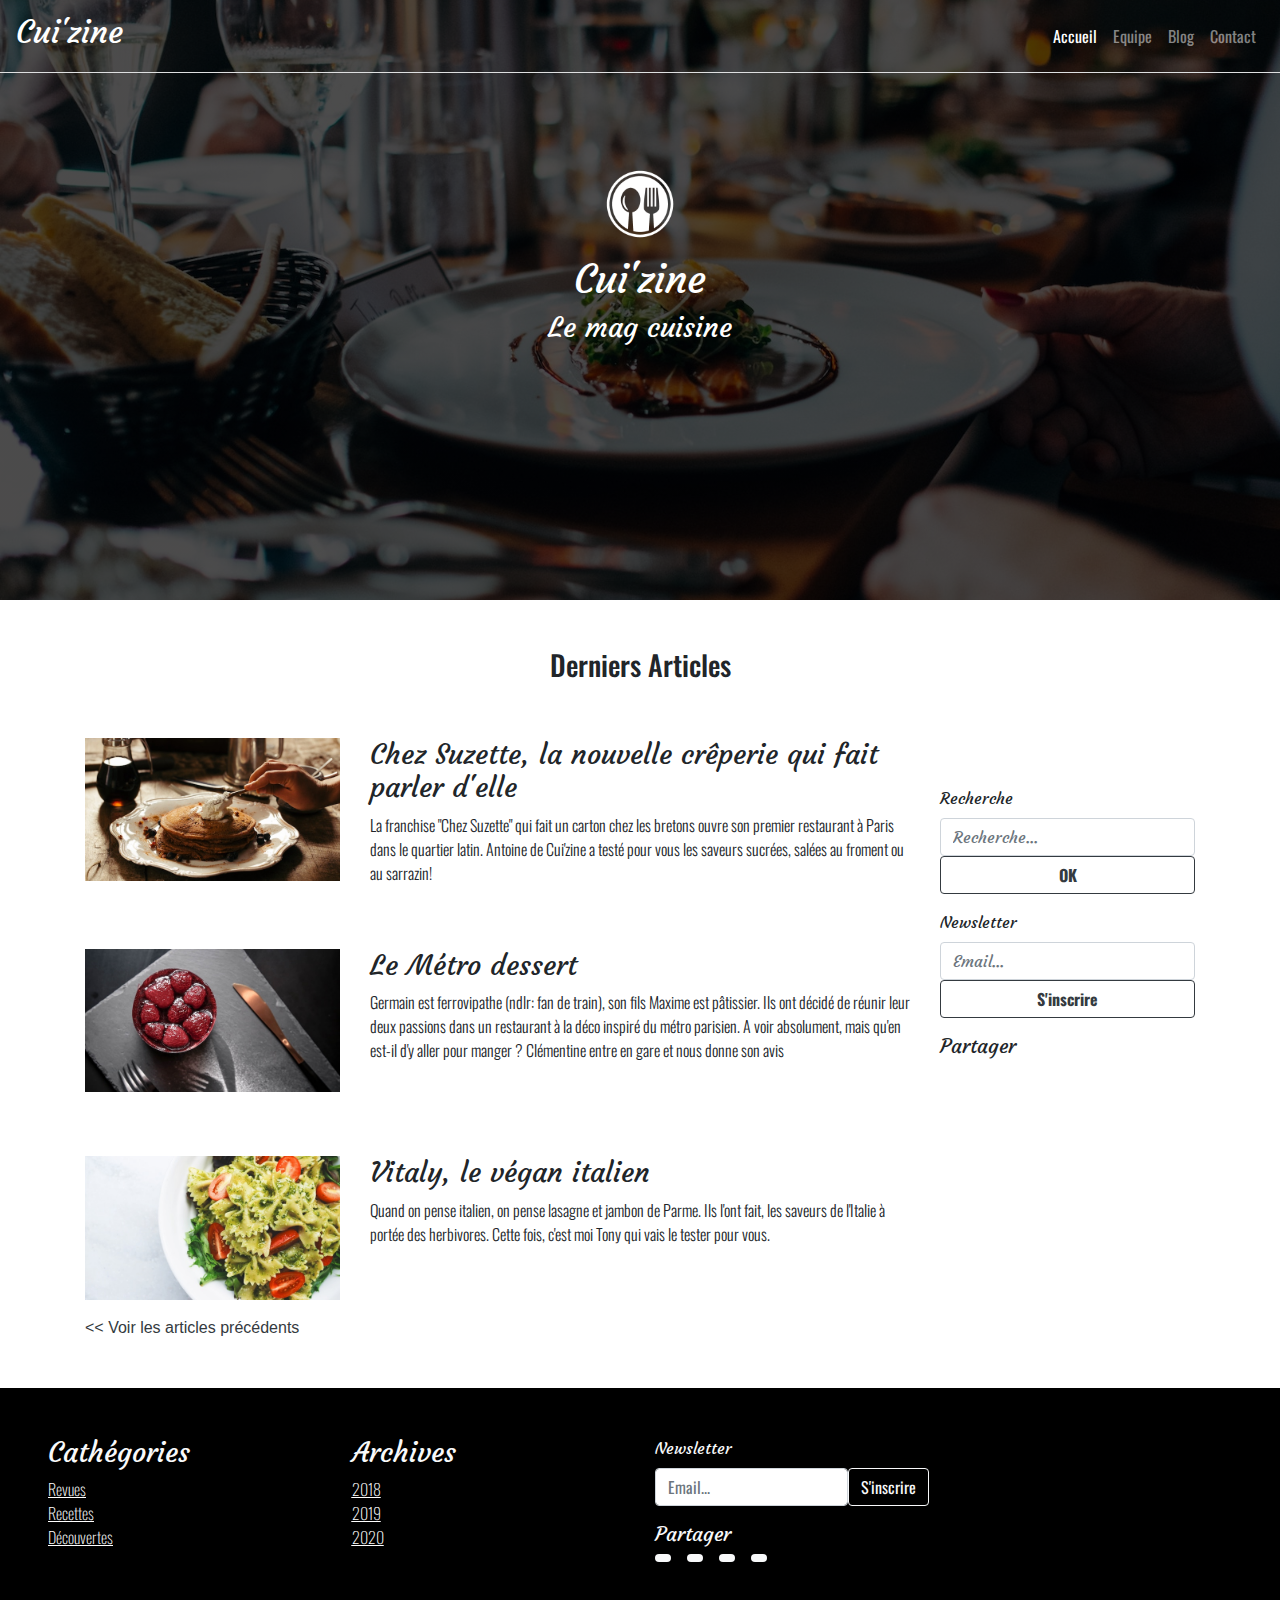
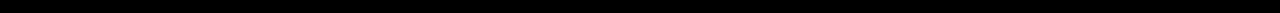
<file: exo/index.html>
<!DOCTYPE html>
<html lang="fr">

<head>
    <meta charset="UTF-8">
    <meta name="viewport" content="width=device-width, initial-scale=1.0">
    <title>Cuizine</title>
    <link rel="stylesheet" href="./css/bootstrap.css">
    <link rel="stylesheet" href="./css/homepage.css">
    <link rel="stylesheet" href="./css/main.css">
    <link rel="preconnect" href="https://fonts.gstatic.com">
    <link
        href="https://fonts.googleapis.com/css2?family=Courgette&family=Oswald:wght@200;300;400;500;600;700&display=swap"
        rel="stylesheet">
    <link rel="stylesheet" href="https://use.fontawesome.com/releases/v5.15.1/css/all.css"
        integrity="sha384-vp86vTRFVJgpjF9jiIGPEEqYqlDwgyBgEF109VFjmqGmIY/Y4HV4d3Gp2irVfcrp" crossorigin="anonymous">
</head>

<body>
    <header>
        <nav class="navbar navbar-expand-lg navbar-dark bg-transparent">
            <a class="navbar-brand" href="#">
                <h2>Cui'zine</h2>
            </a>
            <button class="navbar-toggler" type="button" data-toggle="collapse" data-target="#navbarNav"
                aria-controls="navbarNav" aria-expanded="false" aria-label="Toggle navigation">
                <span class="navbar-toggler-icon"></span>
            </button>
            <div class="collapse navbar-collapse justify-content-end" id="navbarNav">
                <ul class="navbar-nav ffo">
                    <li class="nav-item active">
                        <a class="nav-link" href="./index.html">Accueil</a>
                    </li>
                    <li class="nav-item">
                        <a class="nav-link" href="./team.html">Equipe</a>
                    </li>
                    <li class="nav-item">
                        <a class="nav-link" href="#">Blog</a>
                    </li>
                    <li class="nav-item">
                        <a class="nav-link" href="./contact.html">Contact</a>
                    </li>
                </ul>
            </div>
        </nav>

        <hr class="bg-light m-0">

        <div class="container">
            <div class="row">
                <div class="col-12 p-5">
                    <div class="d-flex flex-column align-items-center mb-5 p-5">
                        <img class="header-logo mb-3" src="./img/logo_square_white.png" alt="">
                        <h1>Cui'zine</h1>
                        <h3>Le mag cuisine</h3>
                    </div>
                </div>
            </div>
        </div>
    </header>

    <div class="container-fluid container-lg">
        <div class="row my-5 text-center ffo">
            <div class="col-12">
                <h3>Derniers Articles</h3>
            </div>
        </div>
        <div class="row">

            <div class="col-xl-9 col-md-12">

                <div class="row mb-5">

                    <div class="col-md-4 col-12">
                        <a href="./article.html"><img class="img-fluid mb-3"
                                src="./img/articles/suzette/suzette-small.jpg" alt=""></a>
                    </div>

                    <div class="col-md-8 col-12 ffc">
                        <h3>Chez Suzette, la nouvelle crêperie qui fait parler d'elle</h3>
                        <p class="ffo font-weight-light">La franchise "Chez Suzette" qui fait un carton chez les bretons
                            ouvre son premier
                            restaurant
                            à
                            Paris
                            dans le quartier latin. Antoine de Cui'zine a testé pour vous les saveurs sucrées, salées au
                            froment
                            ou au sarrazin!</p>
                    </div>

                </div>

                <div class="row mb-5">

                    <div class="col-md-4 col-12">
                        <img class="img-fluid mb-3" src="./img/articles/metro/metro-small.jpg" alt="">
                    </div>

                    <div class="col-md-8 col-12 ffc">
                        <h3>Le Métro dessert</h3>
                        <p class="ffo font-weight-light">Germain est ferrovipathe (ndlr: fan de train), son fils Maxime
                            est pâtissier. Ils
                            ont décidé
                            de réunir leur deux passions dans un restaurant à la déco inspiré du métro parisien. A voir
                            absolument, mais qu'en est-il d'y aller pour manger ? Clémentine entre en gare et nous donne
                            son avis</p>
                    </div>

                </div>

                <div class="row">

                    <div class="col-md-4 col-12">
                        <img class="img-fluid mb-3" src="./img/articles/vitaly/vitaly-small.jpg" alt="">
                    </div>

                    <div class="col-md-8 col-12 ffc">
                        <h3>Vitaly, le végan italien</h3>
                        <p class="ffo font-weight-light">Quand on pense italien, on pense lasagne et jambon de Parme.
                            Ils l'ont fait, les
                            saveurs de
                            l'Italie à portée des herbivores. Cette fois, c'est moi Tony qui vais le tester pour vous.
                        </p>
                    </div>

                </div>

            </div>

            <div class="d-none d-xl-block col-xl-3">

                <div class="mt-5">

                    <form class="ffc">
                        <div class="form-group">
                            <label for="text">Recherche</label>
                            <input type="text" class="form-control" placeholder="Recherche...">
                            <button type="button"
                                class="btn btn-outline-dark btn-block ffo font-weight-bold">OK</button>
                        </div>

                        <div class=" form-group">
                            <label for="exampleInputEmail1">Newsletter</label>
                            <input type="email" class="form-control" id="exampleInputEmail1" placeholder="Email...">
                            <button type="button"
                                class="btn btn-outline-dark btn-block ffo font-weight-bold ">S'inscrire</button>
                        </div>

                        <div>
                            <h5>Partager</h5>
                            <a class="text-reset mx-3" href="#"><i class="fab fa-facebook-square "></i></a>
                            <a class="text-reset mr-3" href="#"><i class="fab fa-instagram"></i></a>
                            <a class="text-reset mr-3" href="#"><i class="fab fa-youtube"></i></a>
                            <a class="text-reset" href="#"><i class="fab fa-twitter"></i></a>
                        </div>
                    </form>

                </div>

            </div>

        </div>
        <div class="row mb-5">
            <div class="col-12">
                <a href="./index-2.html" class="text-decoration-none text-dark">
                    << Voir les articles précédents</a>
            </div>
        </div>
    </div>

    <footer>
        <div class="container-fluid bg-noir text-light ffc p-5">
            <div class="row">
                <div class="col-12 col-md-3">
                    <h3>Cathégories</h3>
                    <ul class="ffo list">
                        <li><a class="list" href="./index.html">Revues</a></li>
                        <li><a class="list" href="./index-2.html">Recettes</a></li>
                        <li><a class="list" href="">Découvertes</a></li>
                    </ul>
                </div>
                <div class="col-12 col-md-3">
                    <h3>Archives</h3>
                    <ul class="ffo list">
                        <li><a class="list" href="">2018</a></li>
                        <li><a class="list" href="">2019</a></li>
                        <li><a class="list" href="">2020</a></li>
                    </ul>
                </div>
                <div class="col-8 col-sm-5 col-md-3">
                    <form class="ffc">

                        <label for="exampleInputEmail1">Newsletter</label>
                        <div class=" form-group d-flex">
                            <input type="email" class="ffo form-control" id="exampleInputEmail1" placeholder="Email...">
                            <button type="button" class="btn btn-outline-light ffo">S'inscrire</button>
                        </div>

                        <h5>Partager</h5>
                        <div class="d-flex">

                            <div class="mr-3 py-1 px-2 bg-light rounded">
                                <a class="text-noir" href="#"><i class="fab fa-facebook-square "></i></a>
                            </div>

                            <div class="mr-3 py-1 px-2 bg-light rounded">
                                <a class="text-noir" href="#"><i class="fab fa-instagram"></i></a>
                            </div>

                            <div class="mr-3 py-1 px-2 bg-light rounded">
                                <a class="text-noir" href="#"><i class="fab fa-youtube"></i></a>
                            </div>

                            <div class="py-1 px-2 bg-light rounded">
                                <a class="text-noir" href="#"><i class="fab fa-twitter"></i></a>
                            </div>
                        </div>
                    </form>
                </div>
            </div>
        </div>
    </footer>

    <script src="https://code.jquery.com/jquery-3.5.1.slim.min.js"
        integrity="sha384-DfXdz2htPH0lsSSs5nCTpuj/zy4C+OGpamoFVy38MVBnE+IbbVYUew+OrCXaRkfj"
        crossorigin="anonymous"></script>
    <script src="https://cdn.jsdelivr.net/npm/bootstrap@4.5.3/dist/js/bootstrap.bundle.min.js"
        integrity="sha384-ho+j7jyWK8fNQe+A12Hb8AhRq26LrZ/JpcUGGOn+Y7RsweNrtN/tE3MoK7ZeZDyx"
        crossorigin="anonymous"></script>
</body>

</html>
</file>
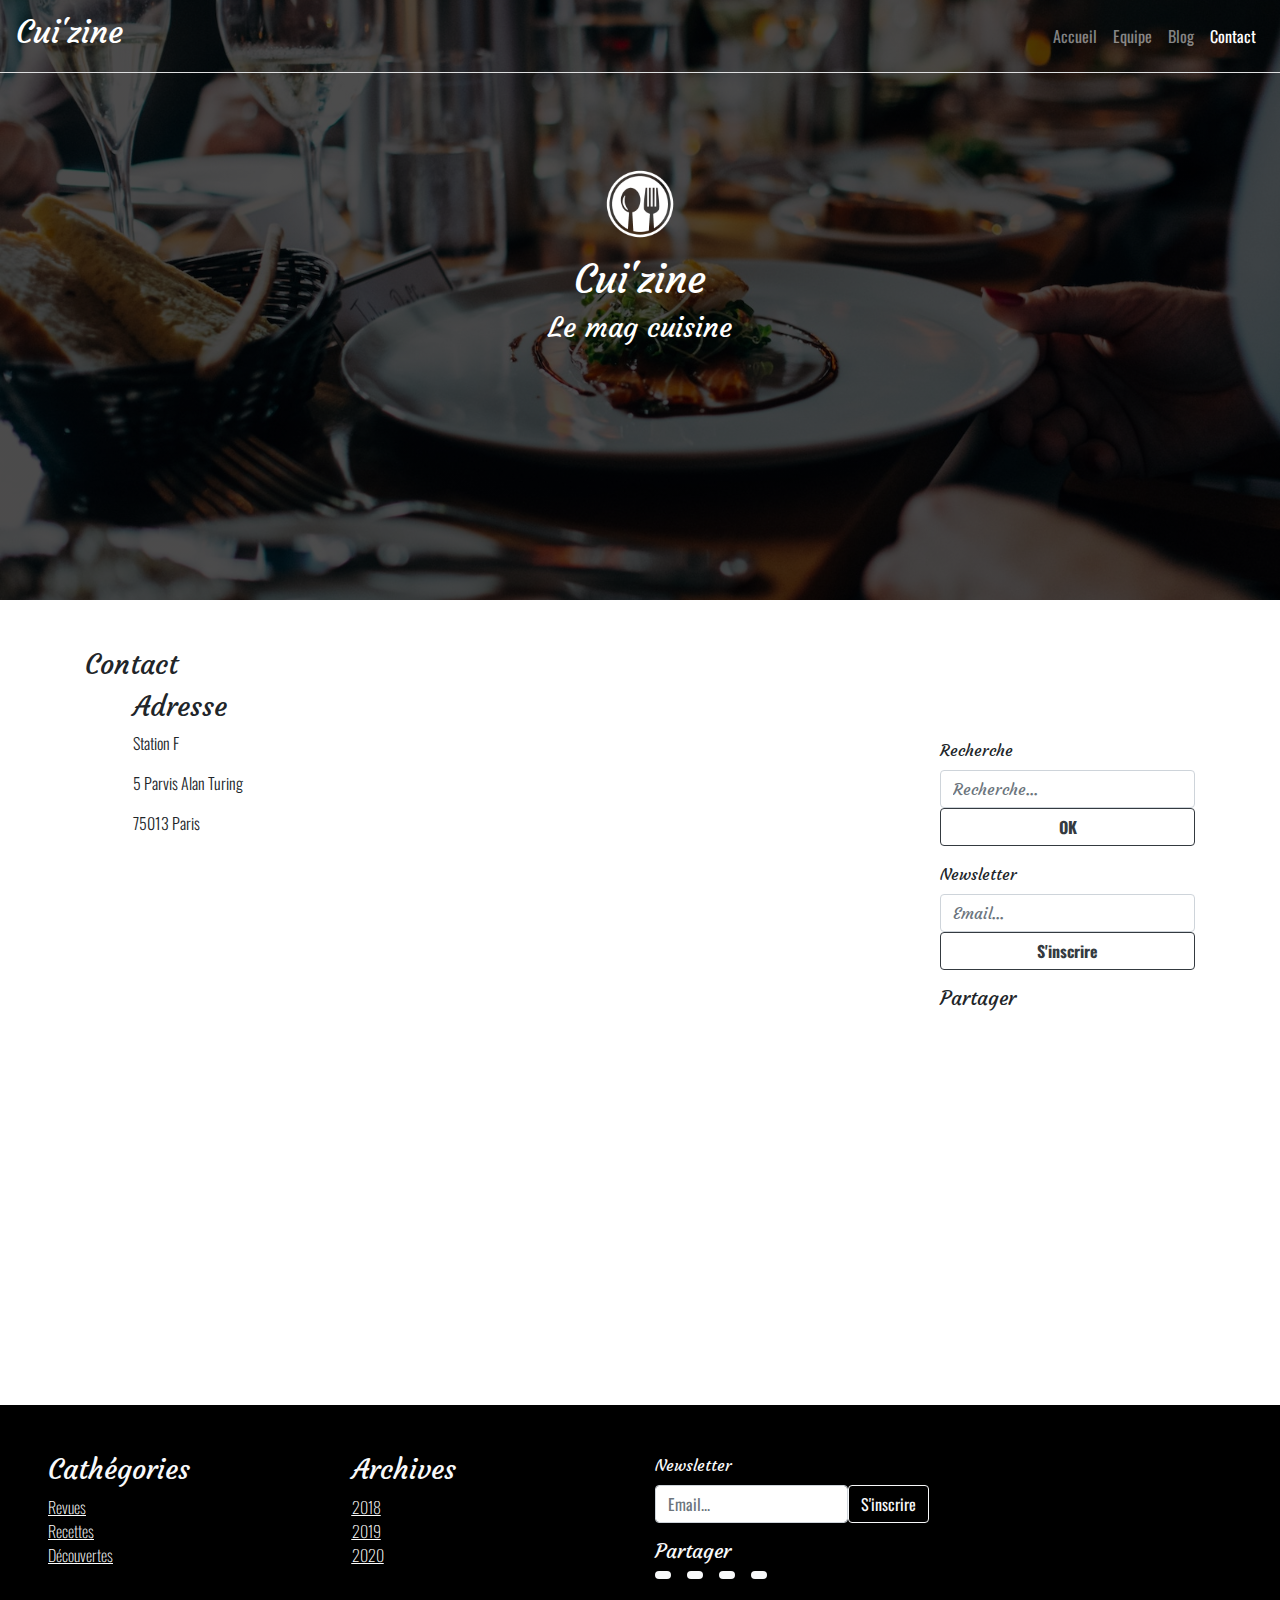
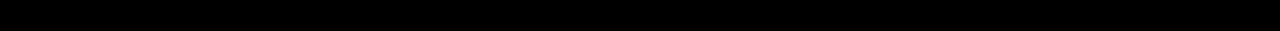
<file: exo/contact.html>
<!DOCTYPE html>
<html lang="fr">

<head>
    <meta charset="UTF-8">
    <meta name="viewport" content="width=device-width, initial-scale=1.0">
    <title>Cuizine-Contact</title>
    <link rel="stylesheet" href="./css/bootstrap.css">
    <link rel="stylesheet" href="./css/contact.css">
    <link rel="stylesheet" href="./css/main.css">
    <link rel="preconnect" href="https://fonts.gstatic.com">
    <link
        href="https://fonts.googleapis.com/css2?family=Courgette&family=Oswald:wght@200;300;400;500;600;700&display=swap"
        rel="stylesheet">
    <link rel="stylesheet" href="https://use.fontawesome.com/releases/v5.15.1/css/all.css"
        integrity="sha384-vp86vTRFVJgpjF9jiIGPEEqYqlDwgyBgEF109VFjmqGmIY/Y4HV4d3Gp2irVfcrp" crossorigin="anonymous">
</head>

<body>

    <header>
        <nav class="navbar navbar-expand-lg navbar-dark bg-transparent">
            <a class="navbar-brand" href="#">
                <h2>Cui'zine</h2>
            </a>
            <button class="navbar-toggler" type="button" data-toggle="collapse" data-target="#navbarNav"
                aria-controls="navbarNav" aria-expanded="false" aria-label="Toggle navigation">
                <span class="navbar-toggler-icon"></span>
            </button>
            <div class="collapse navbar-collapse justify-content-end" id="navbarNav">
                <ul class="navbar-nav ffo">
                    <li class="nav-item">
                        <a class="nav-link" href="./index.html">Accueil</a>
                    </li>
                    <li class="nav-item">
                        <a class="nav-link" href="./team.html">Equipe</a>
                    </li>
                    <li class="nav-item">
                        <a class="nav-link" href="#">Blog</a>
                    </li>
                    <li class="nav-item active">
                        <a class="nav-link" href="./contact.html">Contact</a>
                    </li>
                </ul>
            </div>
        </nav>

        <hr class="bg-light m-0">

        <div class="container">
            <div class="row">
                <div class="col-12 p-5">
                    <div class="d-flex flex-column align-items-center mb-5 p-5">
                        <img class="header-logo mb-3" src="./img/logo_square_white.png" alt="">
                        <h1>Cui'zine</h1>
                        <h3>Le mag cuisine</h3>
                    </div>
                </div>
            </div>
        </div>
    </header>

    <div class="container-fluid container-lg ffc">

        <div class="row">
            <div class="mt-5 col-12">
                <h3>Contact</h3>
            </div>
        </div>

        <div class="row">
            <div class="col-xl-9 col-md-12">
                <div class="row">
                    <div class="col-12">
                        <article class="ml-md-5">
                            <h3>Adresse</h3>
                            <div class="ffo font-weight-light">
                                <p>Station F</p>
                                <p>5 Parvis Alan Turing</p>
                                <p>75013 Paris</p>
                            </div>
                        </article>
                        <div class="mapouter">
                            <div class="gmap_canvas"><iframe height="500" id="gmap_canvas"
                                    src="https://maps.google.com/maps?q=5%20Parvis%20alan%20turing&t=&z=13&ie=UTF8&iwloc=&output=embed"
                                    frameborder="0" scrolling="no" marginheight="0" marginwidth="0"></iframe><a
                                    href="https://www.embedgooglemap.net"></a></div>
                        </div>
                    </div>
                </div>
            </div>

            <div class="d-none d-xl-block col-xl-3">

                <div class="mt-5">

                    <form class="ffc">
                        <div class="form-group">
                            <label for="text">Recherche</label>
                            <input type="text" class="form-control" placeholder="Recherche...">
                            <button type="button"
                                class="btn btn-outline-dark btn-block ffo font-weight-bold">OK</button>
                        </div>

                        <div class=" form-group">
                            <label for="exampleInputEmail1">Newsletter</label>
                            <input type="email" class="form-control" id="exampleInputEmail1" placeholder="Email...">
                            <button type="button"
                                class="btn btn-outline-dark btn-block ffo font-weight-bold ">S'inscrire</button>
                        </div>

                        <div>
                            <h5>Partager</h5>
                            <a class="text-reset mx-3" href="#"><i class="fab fa-facebook-square "></i></a>
                            <a class="text-reset mr-3" href="#"><i class="fab fa-instagram"></i></a>
                            <a class="text-reset mr-3" href="#"><i class="fab fa-youtube"></i></a>
                            <a class="text-reset" href="#"><i class="fab fa-twitter"></i></a>
                        </div>
                    </form>

                </div>

            </div>
        </div>
    </div>

    <footer class="mt-5">
        <div class="container-fluid bg-noir text-light ffc p-5">
            <div class="row">
                <div class="col-12 col-md-3">
                    <h3>Cathégories</h3>
                    <ul class="ffo list">
                        <li><a class="list" href="./index.html">Revues</a></li>
                        <li><a class="list" href="./index-2.html">Recettes</a></li>
                        <li><a class="list" href="">Découvertes</a></li>
                    </ul>
                </div>
                <div class="col-12 col-md-3">
                    <h3>Archives</h3>
                    <ul class="ffo list">
                        <li><a class="list" href="">2018</a></li>
                        <li><a class="list" href="">2019</a></li>
                        <li><a class="list" href="">2020</a></li>
                    </ul>
                </div>
                <div class="col-8 col-sm-5 col-md-3">
                    <form class="ffc">

                        <label for="exampleInputEmail1">Newsletter</label>
                        <div class=" form-group d-flex">
                            <input type="email" class="ffo form-control" id="exampleInputEmail1" placeholder="Email...">
                            <button type="button" class="btn btn-outline-light ffo">S'inscrire</button>
                        </div>

                        <h5>Partager</h5>
                        <div class="d-flex">

                            <div class="mr-3 py-1 px-2 bg-light rounded">
                                <a class="text-noir" href="#"><i class="fab fa-facebook-square "></i></a>
                            </div>

                            <div class="mr-3 py-1 px-2 bg-light rounded">
                                <a class="text-noir" href="#"><i class="fab fa-instagram"></i></a>
                            </div>

                            <div class="mr-3 py-1 px-2 bg-light rounded">
                                <a class="text-noir" href="#"><i class="fab fa-youtube"></i></a>
                            </div>

                            <div class="py-1 px-2 bg-light rounded">
                                <a class="text-noir" href="#"><i class="fab fa-twitter"></i></a>
                            </div>
                        </div>
                    </form>
                </div>
            </div>
        </div>
    </footer>

    <script src="https://code.jquery.com/jquery-3.5.1.slim.min.js"
        integrity="sha384-DfXdz2htPH0lsSSs5nCTpuj/zy4C+OGpamoFVy38MVBnE+IbbVYUew+OrCXaRkfj"
        crossorigin="anonymous"></script>
    <script src="https://cdn.jsdelivr.net/npm/bootstrap@4.5.3/dist/js/bootstrap.bundle.min.js"
        integrity="sha384-ho+j7jyWK8fNQe+A12Hb8AhRq26LrZ/JpcUGGOn+Y7RsweNrtN/tE3MoK7ZeZDyx"
        crossorigin="anonymous"></script>
</body>

</html>
</file>
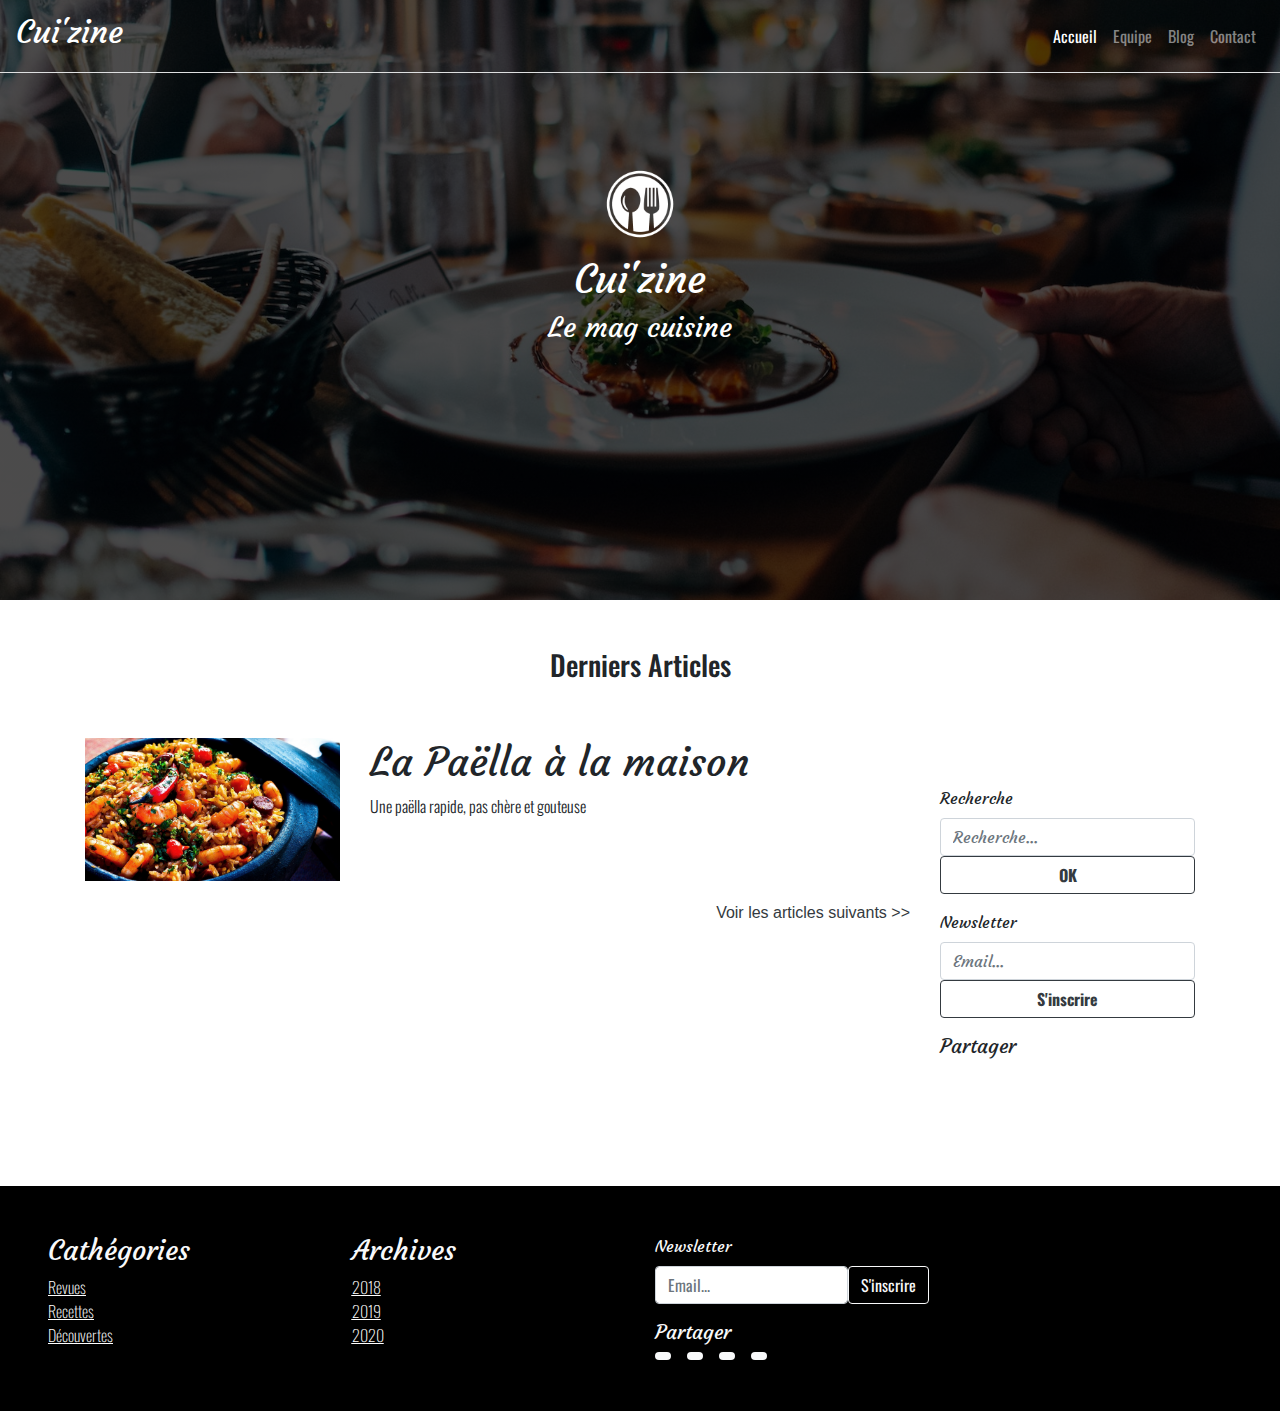
<file: exo/index-2.html>
<!DOCTYPE html>
<html lang="fr">

<head>
    <meta charset="UTF-8">
    <meta name="viewport" content="width=device-width, initial-scale=1.0">
    <title>Cuizine - Page 2</title>
    <link rel="stylesheet" href="./css/bootstrap.css">
    <link rel="stylesheet" href="./css/homepage.css">
    <link rel="stylesheet" href="./css/main.css">
    <link rel="preconnect" href="https://fonts.gstatic.com">
    <link
        href="https://fonts.googleapis.com/css2?family=Courgette&family=Oswald:wght@200;300;400;500;600;700&display=swap"
        rel="stylesheet">
    <link rel="stylesheet" href="https://use.fontawesome.com/releases/v5.15.1/css/all.css"
        integrity="sha384-vp86vTRFVJgpjF9jiIGPEEqYqlDwgyBgEF109VFjmqGmIY/Y4HV4d3Gp2irVfcrp" crossorigin="anonymous">
</head>

<body>
    <header>
        <nav class="navbar navbar-expand-lg navbar-dark bg-transparent">
            <a class="navbar-brand" href="#">
                <h2>Cui'zine</h2>
            </a>
            <button class="navbar-toggler" type="button" data-toggle="collapse" data-target="#navbarNav"
                aria-controls="navbarNav" aria-expanded="false" aria-label="Toggle navigation">
                <span class="navbar-toggler-icon"></span>
            </button>
            <div class="collapse navbar-collapse justify-content-end" id="navbarNav">
                <ul class="navbar-nav ffo">
                    <li class="nav-item active">
                        <a class="nav-link" href="./index.html">Accueil</a>
                    </li>
                    <li class="nav-item">
                        <a class="nav-link" href="./team.html">Equipe</a>
                    </li>
                    <li class="nav-item">
                        <a class="nav-link" href="#">Blog</a>
                    </li>
                    <li class="nav-item">
                        <a class="nav-link" href="./contact.html">Contact</a>
                    </li>
                </ul>
            </div>
        </nav>

        <hr class="bg-light m-0">

        <div class="container">
            <div class="row">
                <div class="col-12 p-5">
                    <div class="d-flex flex-column align-items-center mb-5 p-5">
                        <img class="header-logo mb-3" src="./img/logo_square_white.png" alt="">
                        <h1>Cui'zine</h1>
                        <h3>Le mag cuisine</h3>
                    </div>
                </div>
            </div>
        </div>
    </header>

    <div class="container-fluid container-lg">
        <div class="row my-5 text-center ffo">
            <div class="col-12">
                <h3>Derniers Articles</h3>
            </div>
        </div>
        <div class="row">

            <div class="col-xl-9 col-md-12">

                <div class="row mb-1">

                    <div class="col-md-4 col-12">
                        <a href="./recette.html"><img class="img-fluid mb-3" src="./img/recipes/paella/paella-small.jpg"
                                alt=""></a>
                    </div>

                    <div class="col-md-8 col-12 ffc">
                        <h1>La Paëlla à la maison</h1>
                        <p class="ffo font-weight-light">Une paëlla rapide, pas chère et gouteuse</p>
                    </div>

                </div>
                <div class="row mb-5">
                    <div class="col-12 text-right">
                        <a href="./index.html" class="text-decoration-none text-dark ">
                            Voir les articles suivants >></a>
                    </div>
                </div>

            </div>

            <div class="d-none d-xl-block col-xl-3 mb-5">

                <div class="mt-5">

                    <form class="ffc">
                        <div class="form-group">
                            <label for="text">Recherche</label>
                            <input type="text" class="form-control" placeholder="Recherche...">
                            <button type="button"
                                class="btn btn-outline-dark btn-block ffo font-weight-bold">OK</button>
                        </div>

                        <div class=" form-group">
                            <label for="exampleInputEmail1">Newsletter</label>
                            <input type="email" class="form-control" id="exampleInputEmail1" placeholder="Email...">
                            <button type="button"
                                class="btn btn-outline-dark btn-block ffo font-weight-bold ">S'inscrire</button>
                        </div>

                        <div>
                            <h5>Partager</h5>
                            <a class="text-reset mx-3" href="#"><i class="fab fa-facebook-square "></i></a>
                            <a class="text-reset mr-3" href="#"><i class="fab fa-instagram"></i></a>
                            <a class="text-reset mr-3" href="#"><i class="fab fa-youtube"></i></a>
                            <a class="text-reset" href="#"><i class="fab fa-twitter"></i></a>
                        </div>
                    </form>

                </div>

            </div>

        </div>
    </div>

    <footer>
        <div class="container-fluid bg-noir text-light ffc p-5 mt-5">
            <div class="row">
                <div class="col-12 col-md-3">
                    <h3>Cathégories</h3>
                    <ul class="ffo list">
                        <li><a class="list" href="./index.html">Revues</a></li>
                        <li><a class="list" href="./index-2.html">Recettes</a></li>
                        <li><a class="list" href="">Découvertes</a></li>
                    </ul>
                </div>
                <div class="col-12 col-md-3">
                    <h3>Archives</h3>
                    <ul class="ffo list">
                        <li><a class="list" href="">2018</a></li>
                        <li><a class="list" href="">2019</a></li>
                        <li><a class="list" href="">2020</a></li>
                    </ul>
                </div>
                <div class="col-8 col-sm-5 col-md-3">
                    <form class="ffc">

                        <label for="exampleInputEmail1">Newsletter</label>
                        <div class=" form-group d-flex">
                            <input type="email" class="ffo form-control" id="exampleInputEmail1" placeholder="Email...">
                            <button type="button" class="btn btn-outline-light ffo">S'inscrire</button>
                        </div>

                        <h5>Partager</h5>
                        <div class="d-flex">

                            <div class="mr-3 py-1 px-2 bg-light rounded">
                                <a class="text-noir" href="#"><i class="fab fa-facebook-square "></i></a>
                            </div>

                            <div class="mr-3 py-1 px-2 bg-light rounded">
                                <a class="text-noir" href="#"><i class="fab fa-instagram"></i></a>
                            </div>

                            <div class="mr-3 py-1 px-2 bg-light rounded">
                                <a class="text-noir" href="#"><i class="fab fa-youtube"></i></a>
                            </div>

                            <div class="py-1 px-2 bg-light rounded">
                                <a class="text-noir" href="#"><i class="fab fa-twitter"></i></a>
                            </div>
                        </div>
                    </form>
                </div>
            </div>
        </div>
    </footer>

    <script src="https://code.jquery.com/jquery-3.5.1.slim.min.js"
        integrity="sha384-DfXdz2htPH0lsSSs5nCTpuj/zy4C+OGpamoFVy38MVBnE+IbbVYUew+OrCXaRkfj"
        crossorigin="anonymous"></script>
    <script src="https://cdn.jsdelivr.net/npm/bootstrap@4.5.3/dist/js/bootstrap.bundle.min.js"
        integrity="sha384-ho+j7jyWK8fNQe+A12Hb8AhRq26LrZ/JpcUGGOn+Y7RsweNrtN/tE3MoK7ZeZDyx"
        crossorigin="anonymous"></script>
</body>

</html>
</file>
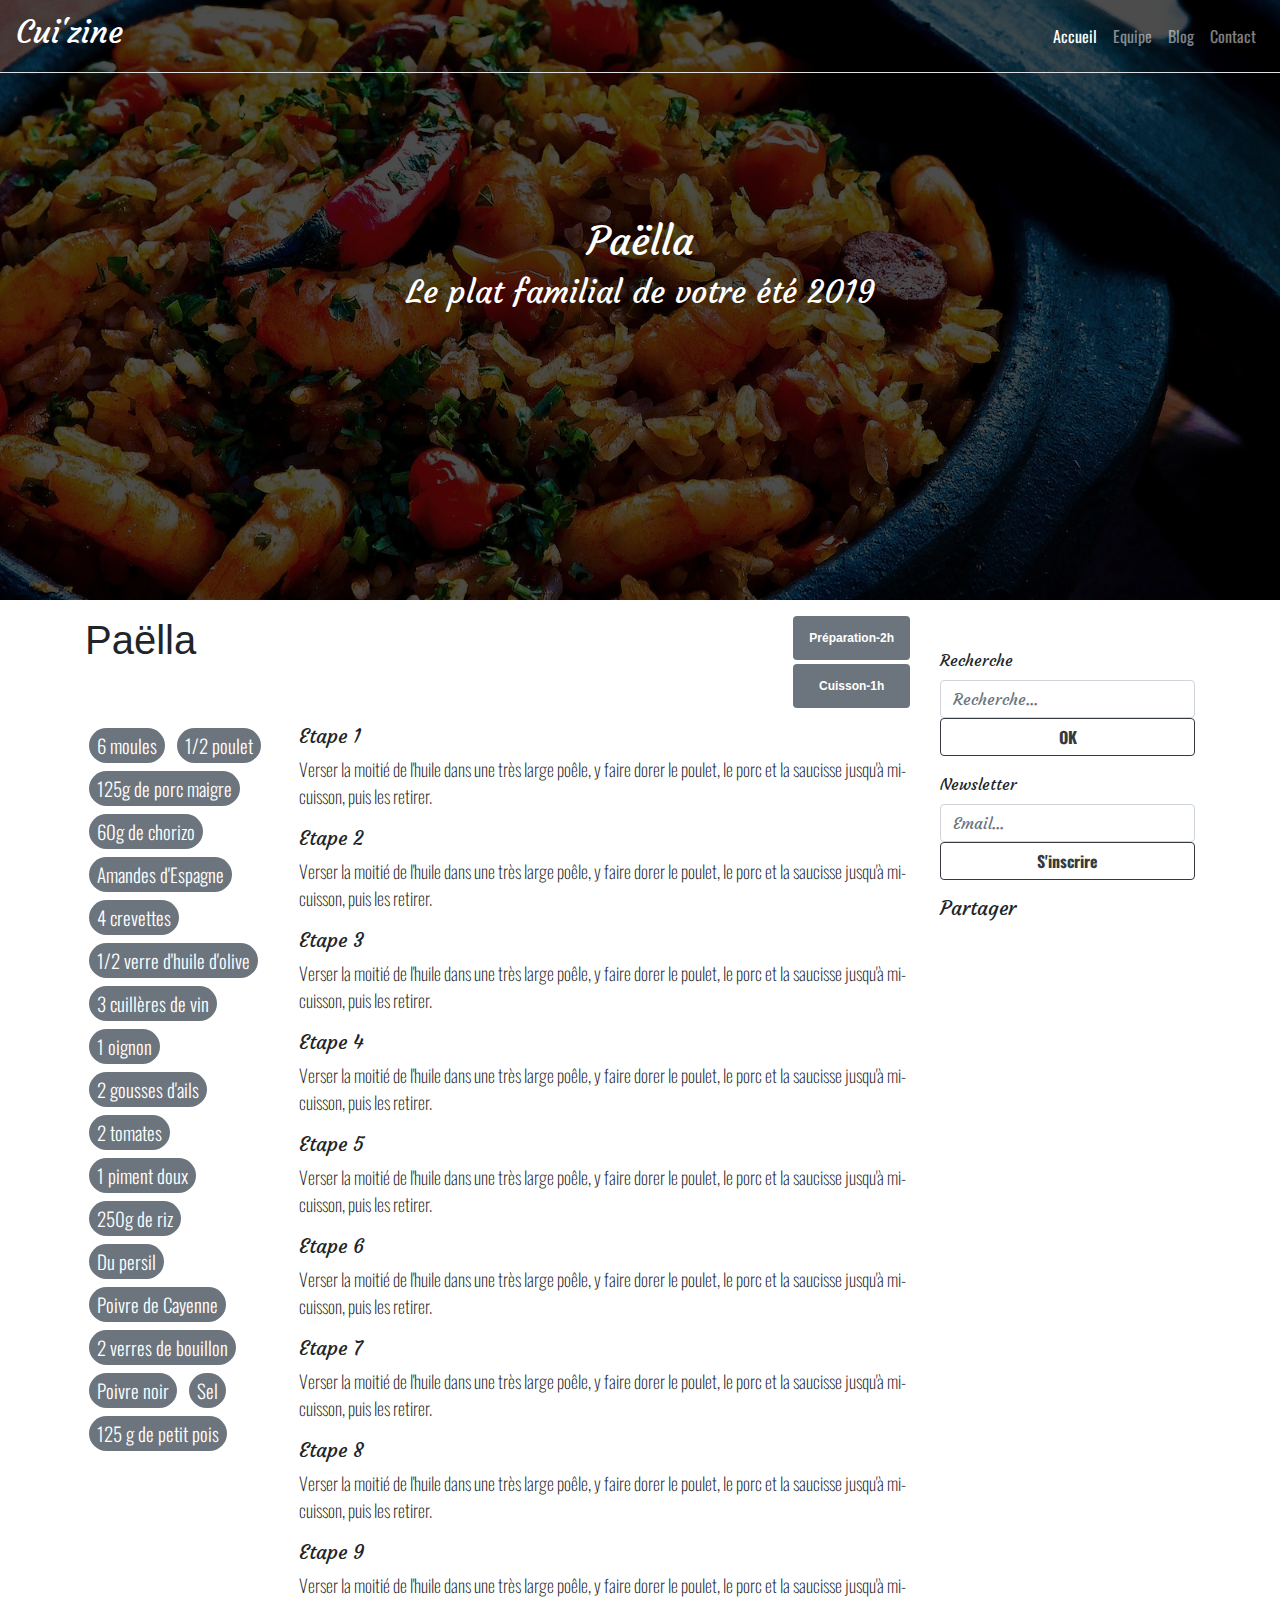
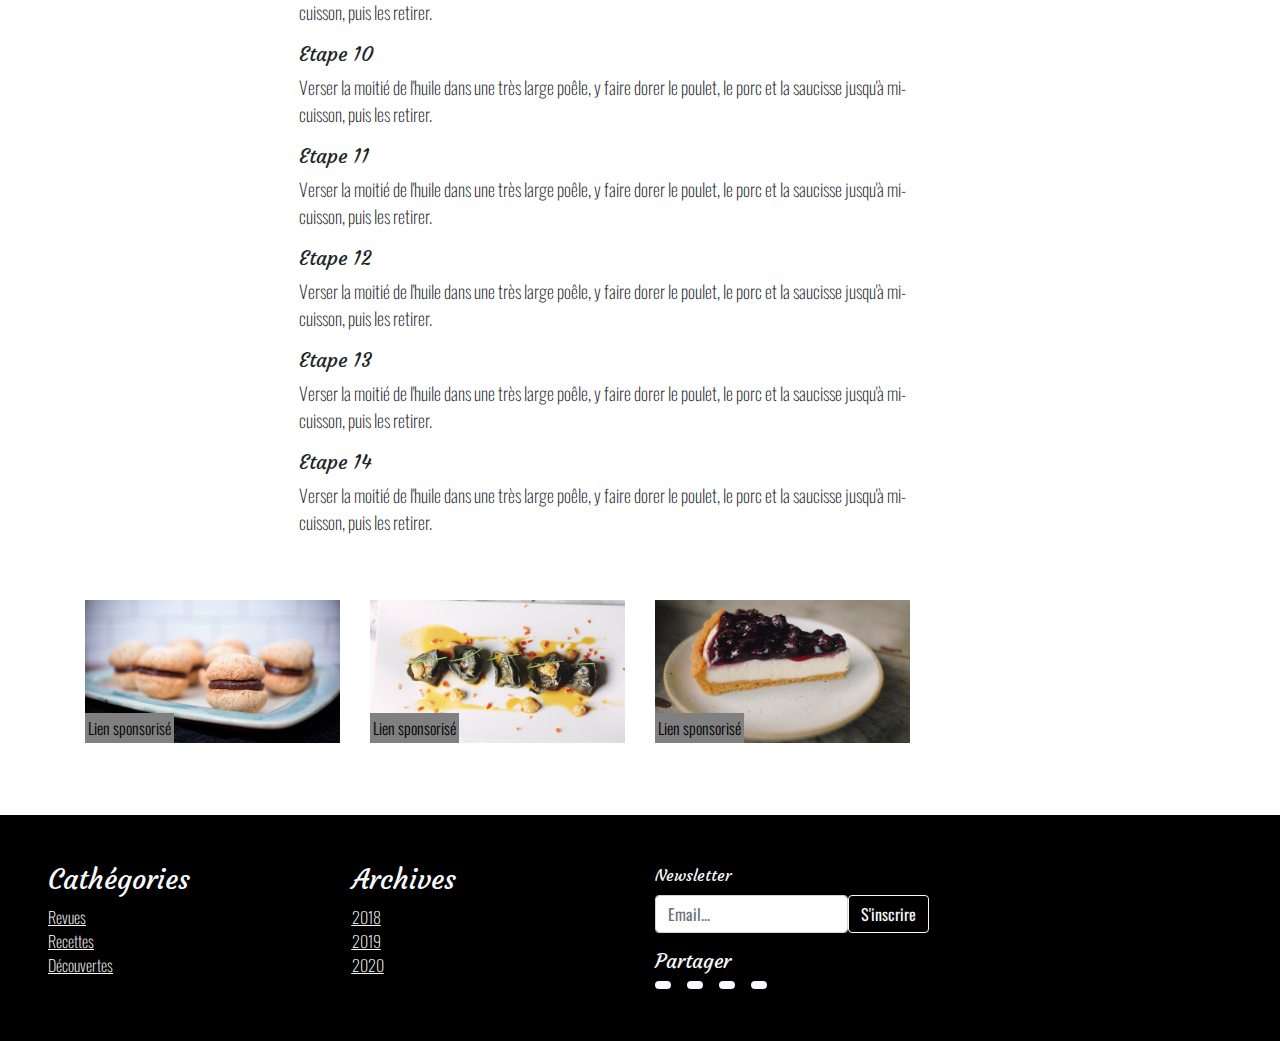
<file: exo/recette.html>
<!DOCTYPE html>
<html lang="fr">

<head>
    <meta charset="UTF-8">
    <meta name="viewport" content="width=device-width, initial-scale=1.0">
    <title>Cuizine - Recette</title>
    <link rel="stylesheet" href="./css/bootstrap.css">
    <link rel="stylesheet" href="./css/recette.css">
    <link rel="stylesheet" href="./css/main.css">
    <link rel="preconnect" href="https://fonts.gstatic.com">
    <link
        href="https://fonts.googleapis.com/css2?family=Courgette&family=Oswald:wght@200;300;400;500;600;700&display=swap"
        rel="stylesheet">
    <link rel="stylesheet" href="https://use.fontawesome.com/releases/v5.15.1/css/all.css"
        integrity="sha384-vp86vTRFVJgpjF9jiIGPEEqYqlDwgyBgEF109VFjmqGmIY/Y4HV4d3Gp2irVfcrp" crossorigin="anonymous">
</head>

<body>
    <header>
        <nav class="navbar navbar-expand-lg navbar-dark bg-tnoir">
            <a class="navbar-brand" href="#">
                <h2>Cui'zine</h2>
            </a>
            <button class="navbar-toggler" type="button" data-toggle="collapse" data-target="#navbarNav"
                aria-controls="navbarNav" aria-expanded="false" aria-label="Toggle navigation">
                <span class="navbar-toggler-icon"></span>
            </button>
            <div class="collapse navbar-collapse justify-content-end" id="navbarNav">
                <ul class="navbar-nav ffo">
                    <li class="nav-item active">
                        <a class="nav-link" href="./index.html">Accueil</a>
                    </li>
                    <li class="nav-item">
                        <a class="nav-link" href="./team.html">Equipe</a>
                    </li>
                    <li class="nav-item">
                        <a class="nav-link" href="#">Blog</a>
                    </li>
                    <li class="nav-item">
                        <a class="nav-link" href="./contact.html">Contact</a>
                    </li>
                </ul>
            </div>
        </nav>

        <hr class="bg-light m-0">

        <div class="container">
            <div class="row">
                <div class="col-12 p-5 mt-5">
                    <div class="d-block text-center bg-tnoir mt-5">
                        <h1>Paëlla</h1>
                        <h2>Le plat familial de votre été 2019</h2>
                    </div>
                </div>
            </div>
        </div>
    </header>

    <div class="container-fluid container-lg">
        <div class="row">
            <div class="col-xl-9 col-md-12">
                <div class="row">
                    <div class="col-12  d-flex justify-content-between mt-3">
                        <h1>Paëlla</h1>
                        <div class="d-flex flex-column">
                            <p class="badge badge-secondary p-3 mb-1"><i class="fas fa-stopwatch"></i> Préparation-2h
                            </p>
                            <p class="badge badge-secondary p-3"><i class="far fa-hourglass"></i> Cuisson-1h</p>
                        </div>
                    </div>
                </div>
                <div class="row">
                    <div class="col-12 col-xl-3">
                        <span class="badge badge-pill badge-secondary p-2 m-1 bad">6 moules</span>
                        <span class="badge badge-pill badge-secondary p-2 m-1 bad">1/2 poulet</span>
                        <span class="badge badge-pill badge-secondary p-2 m-1 bad">125g de porc maigre</span>
                        <span class="badge badge-pill badge-secondary p-2 m-1 bad">60g de chorizo</span>
                        <span class="badge badge-pill badge-secondary p-2 m-1 bad">Amandes d'Espagne</span>
                        <span class="badge badge-pill badge-secondary p-2 m-1 bad">4 crevettes</span>
                        <span class="badge badge-pill badge-secondary p-2 m-1 bad">1/2 verre d'huile d'olive</span>
                        <span class="badge badge-pill badge-secondary p-2 m-1 bad">3 cuillères de vin</span>
                        <span class="badge badge-pill badge-secondary p-2 m-1 bad">1 oignon</span>
                        <span class="badge badge-pill badge-secondary p-2 m-1 bad">2 gousses d'ails</span>
                        <span class="badge badge-pill badge-secondary p-2 m-1 bad">2 tomates</span>
                        <span class="badge badge-pill badge-secondary p-2 m-1 bad">1 piment doux</span>
                        <span class="badge badge-pill badge-secondary p-2 m-1 bad">250g de riz</span>
                        <span class="badge badge-pill badge-secondary p-2 m-1 bad">Du persil</span>
                        <span class="badge badge-pill badge-secondary p-2 m-1 bad">Poivre de Cayenne</span>
                        <span class="badge badge-pill badge-secondary p-2 m-1 bad">2 verres de bouillon</span>
                        <span class="badge badge-pill badge-secondary p-2 m-1 bad">Poivre noir</span>
                        <span class="badge badge-pill badge-secondary p-2 m-1 bad">Sel</span>
                        <span class="badge badge-pill badge-secondary p-2 m-1 bad">125 g de petit pois</span>
                    </div>
                    <div class="col-12 col-xl-9 etape ffo font-weight-lighter">
                        <h5>Etape 1</h5>
                        <p>Verser la moitié de l'huile dans une très large poêle, y faire dorer le poulet, le porc et la
                            saucisse jusqu'à mi-cuisson, puis les retirer.</p>
                        <h5>Etape 2</h5>
                        <p>Verser la moitié de l'huile dans une très large poêle, y faire dorer le poulet, le porc et la
                            saucisse jusqu'à mi-cuisson, puis les retirer.</p>
                        <h5>Etape 3</h5>
                        <p>Verser la moitié de l'huile dans une très large poêle, y faire dorer le poulet, le porc et la
                            saucisse jusqu'à mi-cuisson, puis les retirer.</p>
                        <h5>Etape 4</h5>
                        <p>Verser la moitié de l'huile dans une très large poêle, y faire dorer le poulet, le porc et la
                            saucisse jusqu'à mi-cuisson, puis les retirer.</p>
                        <h5>Etape 5</h5>
                        <p>Verser la moitié de l'huile dans une très large poêle, y faire dorer le poulet, le porc et la
                            saucisse jusqu'à mi-cuisson, puis les retirer.</p>
                        <h5>Etape 6</h5>
                        <p>Verser la moitié de l'huile dans une très large poêle, y faire dorer le poulet, le porc et la
                            saucisse jusqu'à mi-cuisson, puis les retirer.</p>
                        <h5>Etape 7</h5>
                        <p>Verser la moitié de l'huile dans une très large poêle, y faire dorer le poulet, le porc et la
                            saucisse jusqu'à mi-cuisson, puis les retirer.</p>
                        <h5>Etape 8</h5>
                        <p>Verser la moitié de l'huile dans une très large poêle, y faire dorer le poulet, le porc et la
                            saucisse jusqu'à mi-cuisson, puis les retirer.</p>
                        <h5>Etape 9</h5>
                        <p>Verser la moitié de l'huile dans une très large poêle, y faire dorer le poulet, le porc et la
                            saucisse jusqu'à mi-cuisson, puis les retirer.</p>
                        <h5>Etape 10</h5>
                        <p>Verser la moitié de l'huile dans une très large poêle, y faire dorer le poulet, le porc et la
                            saucisse jusqu'à mi-cuisson, puis les retirer.</p>
                        <h5>Etape 11</h5>
                        <p>Verser la moitié de l'huile dans une très large poêle, y faire dorer le poulet, le porc et la
                            saucisse jusqu'à mi-cuisson, puis les retirer.</p>
                        <h5>Etape 12</h5>
                        <p>Verser la moitié de l'huile dans une très large poêle, y faire dorer le poulet, le porc et la
                            saucisse jusqu'à mi-cuisson, puis les retirer.</p>
                        <h5>Etape 13</h5>
                        <p>Verser la moitié de l'huile dans une très large poêle, y faire dorer le poulet, le porc et la
                            saucisse jusqu'à mi-cuisson, puis les retirer.</p>
                        <h5>Etape 14</h5>
                        <p>Verser la moitié de l'huile dans une très large poêle, y faire dorer le poulet, le porc et la
                            saucisse jusqu'à mi-cuisson, puis les retirer.</p>
                    </div>
                </div>
                <div class="row my-5">
                    <div class="col-12 col-lg-4 col-md-4 mb-4">
                        <img class="img-fluid" src="./img/recipes/sponsored/dessert1.jpg" alt="">
                        <p class="des">Lien sponsorisé</p>
                    </div>
                    <div class="col-12 col-lg-4 col-md-4 mb-4">
                        <img class="img-fluid" src="./img/recipes/sponsored/side1.jpg" alt="">
                        <p class="des">Lien sponsorisé</p>
                    </div>
                    <div class="col-12 col-lg-4 col-md-4 mb-4">
                        <img class="img-fluid" src="./img/recipes/sponsored/dessert2.jpg" alt="">
                        <p class="des">Lien sponsorisé</p>
                    </div>
                </div>
            </div>
            <div class="d-none d-xl-block col-xl-3 mb-5">

                <div class="mt-5">

                    <form class="ffc">
                        <div class="form-group">
                            <label for="text">Recherche</label>
                            <input type="text" class="form-control" placeholder="Recherche...">
                            <button type="button"
                                class="btn btn-outline-dark btn-block ffo font-weight-bold">OK</button>
                        </div>

                        <div class=" form-group">
                            <label for="exampleInputEmail1">Newsletter</label>
                            <input type="email" class="form-control" id="exampleInputEmail1" placeholder="Email...">
                            <button type="button"
                                class="btn btn-outline-dark btn-block ffo font-weight-bold ">S'inscrire</button>
                        </div>

                        <div>
                            <h5>Partager</h5>
                            <a class="text-reset mx-3" href="#"><i class="fab fa-facebook-square "></i></a>
                            <a class="text-reset mr-3" href="#"><i class="fab fa-instagram"></i></a>
                            <a class="text-reset mr-3" href="#"><i class="fab fa-youtube"></i></a>
                            <a class="text-reset" href="#"><i class="fab fa-twitter"></i></a>
                        </div>
                    </form>

                </div>

            </div>
        </div>
    </div>

    <footer>
        <div class="container-fluid bg-noir text-light ffc p-5">
            <div class="row">
                <div class="col-12 col-md-3">
                    <h3>Cathégories</h3>
                    <ul class="ffo list">
                        <li><a class="list" href="./index.html">Revues</a></li>
                        <li><a class="list" href="./index-2.html">Recettes</a></li>
                        <li><a class="list" href="">Découvertes</a></li>
                    </ul>
                </div>
                <div class="col-12 col-md-3">
                    <h3>Archives</h3>
                    <ul class="ffo list">
                        <li><a class="list" href="">2018</a></li>
                        <li><a class="list" href="">2019</a></li>
                        <li><a class="list" href="">2020</a></li>
                    </ul>
                </div>
                <div class="col-8 col-sm-5 col-md-3">
                    <form class="ffc">

                        <label for="exampleInputEmail1">Newsletter</label>
                        <div class=" form-group d-flex">
                            <input type="email" class="ffo form-control" id="exampleInputEmail1" placeholder="Email...">
                            <button type="button" class="btn btn-outline-light ffo">S'inscrire</button>
                        </div>

                        <h5>Partager</h5>
                        <div class="d-flex">

                            <div class="mr-3 py-1 px-2 bg-light rounded">
                                <a class="text-noir" href="#"><i class="fab fa-facebook-square "></i></a>
                            </div>

                            <div class="mr-3 py-1 px-2 bg-light rounded">
                                <a class="text-noir" href="#"><i class="fab fa-instagram"></i></a>
                            </div>

                            <div class="mr-3 py-1 px-2 bg-light rounded">
                                <a class="text-noir" href="#"><i class="fab fa-youtube"></i></a>
                            </div>

                            <div class="py-1 px-2 bg-light rounded">
                                <a class="text-noir" href="#"><i class="fab fa-twitter"></i></a>
                            </div>
                        </div>
                    </form>
                </div>
            </div>
        </div>
    </footer>

    <script src="https://code.jquery.com/jquery-3.5.1.slim.min.js"
        integrity="sha384-DfXdz2htPH0lsSSs5nCTpuj/zy4C+OGpamoFVy38MVBnE+IbbVYUew+OrCXaRkfj"
        crossorigin="anonymous"></script>
    <script src="https://cdn.jsdelivr.net/npm/bootstrap@4.5.3/dist/js/bootstrap.bundle.min.js"
        integrity="sha384-ho+j7jyWK8fNQe+A12Hb8AhRq26LrZ/JpcUGGOn+Y7RsweNrtN/tE3MoK7ZeZDyx"
        crossorigin="anonymous"></script>
</body>

</html>
</file>
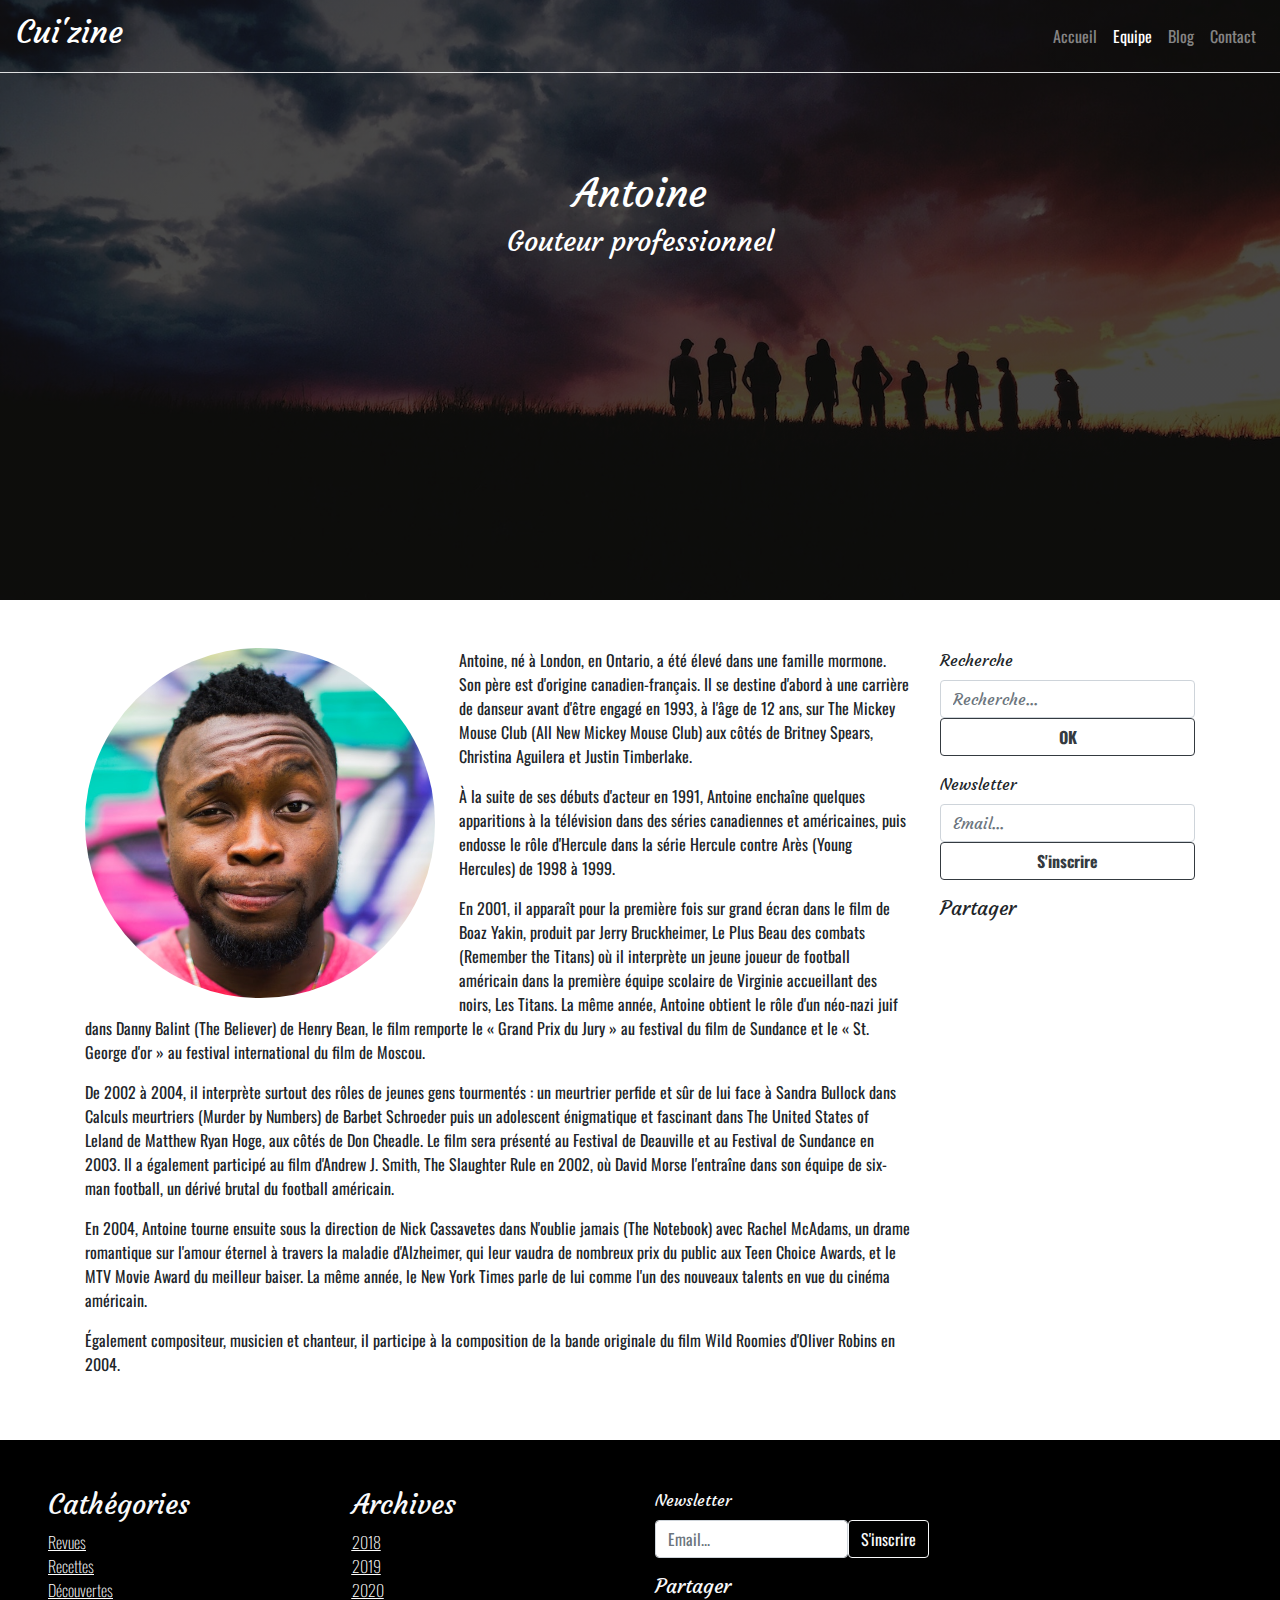
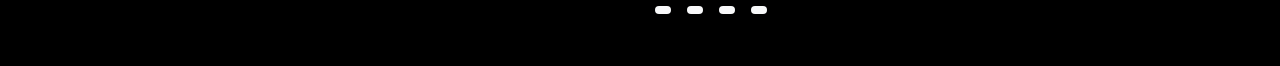
<file: exo/team-member.html>
<!DOCTYPE html>
<html lang="fr">

<head>
    <meta charset="UTF-8">
    <meta name="viewport" content="width=device-width, initial-scale=1.0">
    <title>Cuizine-Equipe-membre</title>
    <link rel="stylesheet" href="./css/bootstrap.css">
    <link rel="stylesheet" href="./css/team-member.css">
    <link rel="stylesheet" href="./css/main.css">
    <link rel="preconnect" href="https://fonts.gstatic.com">
    <link
        href="https://fonts.googleapis.com/css2?family=Courgette&family=Oswald:wght@200;300;400;500;600;700&display=swap"
        rel="stylesheet">
    <link rel="stylesheet" href="https://use.fontawesome.com/releases/v5.15.1/css/all.css"
        integrity="sha384-vp86vTRFVJgpjF9jiIGPEEqYqlDwgyBgEF109VFjmqGmIY/Y4HV4d3Gp2irVfcrp" crossorigin="anonymous">
</head>

<body>

    <header>
        <nav class="navbar navbar-expand-lg navbar-dark bg-transparent">
            <a class="navbar-brand" href="#">
                <h2>Cui'zine</h2>
            </a>
            <button class="navbar-toggler" type="button" data-toggle="collapse" data-target="#navbarNav"
                aria-controls="navbarNav" aria-expanded="false" aria-label="Toggle navigation">
                <span class="navbar-toggler-icon"></span>
            </button>
            <div class="collapse navbar-collapse justify-content-end" id="navbarNav">
                <ul class="navbar-nav ffo">
                    <li class="nav-item">
                        <a class="nav-link" href="./index.html">Accueil</a>
                    </li>
                    <li class="nav-item active">
                        <a class="nav-link" href="./team.html">Equipe</a>
                    </li>
                    <li class="nav-item">
                        <a class="nav-link" href="#">Blog</a>
                    </li>
                    <li class="nav-item">
                        <a class="nav-link" href="./contact.html">Contact</a>
                    </li>
                </ul>
            </div>
        </nav>

        <hr class="bg-light m-0">

        <div class="container">
            <div class="row">
                <div class="col-12 p-5">
                    <div class="text-center mb-5 p-5">
                        <h1>Antoine</h1>
                        <h3>Gouteur professionnel</h3>
                    </div>
                </div>
            </div>
        </div>
    </header>

    <div class="container">
        <div class="row">
            <div class="col-xl-9 col-md-12 my-5">
                <div class="">
                    <img class="float-left mr-4" src="./img/team/antoine.jpg" alt="">
                </div>
                <article class="ffo">
                    <p>Antoine, né à London, en Ontario, a été élevé dans une famille mormone. Son père est d'origine
                        canadien-français. Il se destine d'abord à une carrière de danseur avant d'être engagé en 1993,
                        à
                        l'âge de 12 ans, sur The Mickey Mouse Club (All New Mickey Mouse Club) aux côtés de Britney
                        Spears,
                        Christina Aguilera et Justin Timberlake.</p>
                    <p>À la suite de ses débuts d'acteur en 1991, Antoine enchaîne quelques apparitions à la télévision
                        dans
                        des séries canadiennes et américaines, puis endosse le rôle d'Hercule dans la série Hercule
                        contre
                        Arès (Young Hercules) de 1998 à 1999.</p>
                    <p>En 2001, il apparaît pour la première fois sur grand écran dans le film de Boaz Yakin, produit
                        par
                        Jerry Bruckheimer, Le Plus Beau des combats (Remember the Titans) où il interprète un jeune
                        joueur
                        de football américain dans la première équipe scolaire de Virginie accueillant des noirs, Les
                        Titans. La même année, Antoine obtient le rôle d'un néo-nazi juif dans Danny Balint (The
                        Believer)
                        de Henry Bean, le film remporte le « Grand Prix du Jury » au festival du film de Sundance et le
                        «
                        St. George d'or » au festival international du film de Moscou.</p>
                    <p>De 2002 à 2004, il interprète surtout des rôles de jeunes gens tourmentés : un meurtrier perfide
                        et
                        sûr de lui face à Sandra Bullock dans Calculs meurtriers (Murder by Numbers) de Barbet Schroeder
                        puis un adolescent énigmatique et fascinant dans The United States of Leland de Matthew Ryan
                        Hoge,
                        aux côtés de Don Cheadle. Le film sera présenté au Festival de Deauville et au Festival de
                        Sundance
                        en 2003. Il a également participé au film d'Andrew J. Smith, The Slaughter Rule en 2002, où
                        David
                        Morse l'entraîne dans son équipe de six-man football, un dérivé brutal du football américain.
                    </p>
                    <p>En 2004, Antoine tourne ensuite sous la direction de Nick Cassavetes dans N'oublie jamais (The
                        Notebook) avec Rachel McAdams, un drame romantique sur l'amour éternel à travers la maladie
                        d'Alzheimer, qui leur vaudra de nombreux prix du public aux Teen Choice Awards, et le MTV Movie
                        Award du meilleur baiser. La même année, le New York Times parle de lui comme l'un des nouveaux
                        talents en vue du cinéma américain.</p>
                    <p>Également compositeur, musicien et chanteur, il participe à la composition de la bande originale
                        du
                        film Wild Roomies d'Oliver Robins en 2004.</p>
                </article>
            </div>
            <div class="d-none d-xl-block col-xl-3">

                <div class="mt-5">

                    <form class="ffc">
                        <div class="form-group">
                            <label for="text">Recherche</label>
                            <input type="text" class="form-control" placeholder="Recherche...">
                            <button type="button"
                                class="btn btn-outline-dark btn-block ffo font-weight-bold">OK</button>
                        </div>

                        <div class=" form-group">
                            <label for="exampleInputEmail1">Newsletter</label>
                            <input type="email" class="form-control" id="exampleInputEmail1" placeholder="Email...">
                            <button type="button"
                                class="btn btn-outline-dark btn-block ffo font-weight-bold ">S'inscrire</button>
                        </div>

                        <div>
                            <h5>Partager</h5>
                            <a class="text-reset mx-3" href="#"><i class="fab fa-facebook-square "></i></a>
                            <a class="text-reset mr-3" href="#"><i class="fab fa-instagram"></i></a>
                            <a class="text-reset mr-3" href="#"><i class="fab fa-youtube"></i></a>
                            <a class="text-reset" href="#"><i class="fab fa-twitter"></i></a>
                        </div>
                    </form>

                </div>

            </div>
        </div>
    </div>

    <footer>
        <div class="container-fluid bg-noir text-light ffc p-5">
            <div class="row">
                <div class="col-12 col-md-3">
                    <h3>Cathégories</h3>
                    <ul class="ffo list">
                        <li><a class="list" href="./index.html">Revues</a></li>
                        <li><a class="list" href="./index-2.html">Recettes</a></li>
                        <li><a class="list" href="">Découvertes</a></li>
                    </ul>
                </div>
                <div class="col-12 col-md-3">
                    <h3>Archives</h3>
                    <ul class="ffo list">
                        <li><a class="list" href="">2018</a></li>
                        <li><a class="list" href="">2019</a></li>
                        <li><a class="list" href="">2020</a></li>
                    </ul>
                </div>
                <div class="col-8 col-sm-5 col-md-3">
                    <form class="ffc">

                        <label for="exampleInputEmail1">Newsletter</label>
                        <div class=" form-group d-flex">
                            <input type="email" class="ffo form-control" id="exampleInputEmail1" placeholder="Email...">
                            <button type="button" class="btn btn-outline-light ffo">S'inscrire</button>
                        </div>

                        <h5>Partager</h5>
                        <div class="d-flex">

                            <div class="mr-3 py-1 px-2 bg-light rounded">
                                <a class="text-noir" href="#"><i class="fab fa-facebook-square "></i></a>
                            </div>

                            <div class="mr-3 py-1 px-2 bg-light rounded">
                                <a class="text-noir" href="#"><i class="fab fa-instagram"></i></a>
                            </div>

                            <div class="mr-3 py-1 px-2 bg-light rounded">
                                <a class="text-noir" href="#"><i class="fab fa-youtube"></i></a>
                            </div>

                            <div class="py-1 px-2 bg-light rounded">
                                <a class="text-noir" href="#"><i class="fab fa-twitter"></i></a>
                            </div>
                        </div>
                    </form>
                </div>
            </div>
        </div>
    </footer>

    <script src="https://code.jquery.com/jquery-3.5.1.slim.min.js"
        integrity="sha384-DfXdz2htPH0lsSSs5nCTpuj/zy4C+OGpamoFVy38MVBnE+IbbVYUew+OrCXaRkfj"
        crossorigin="anonymous"></script>
    <script src="https://cdn.jsdelivr.net/npm/bootstrap@4.5.3/dist/js/bootstrap.bundle.min.js"
        integrity="sha384-ho+j7jyWK8fNQe+A12Hb8AhRq26LrZ/JpcUGGOn+Y7RsweNrtN/tE3MoK7ZeZDyx"
        crossorigin="anonymous"></script>
</body>

</html>
</file>
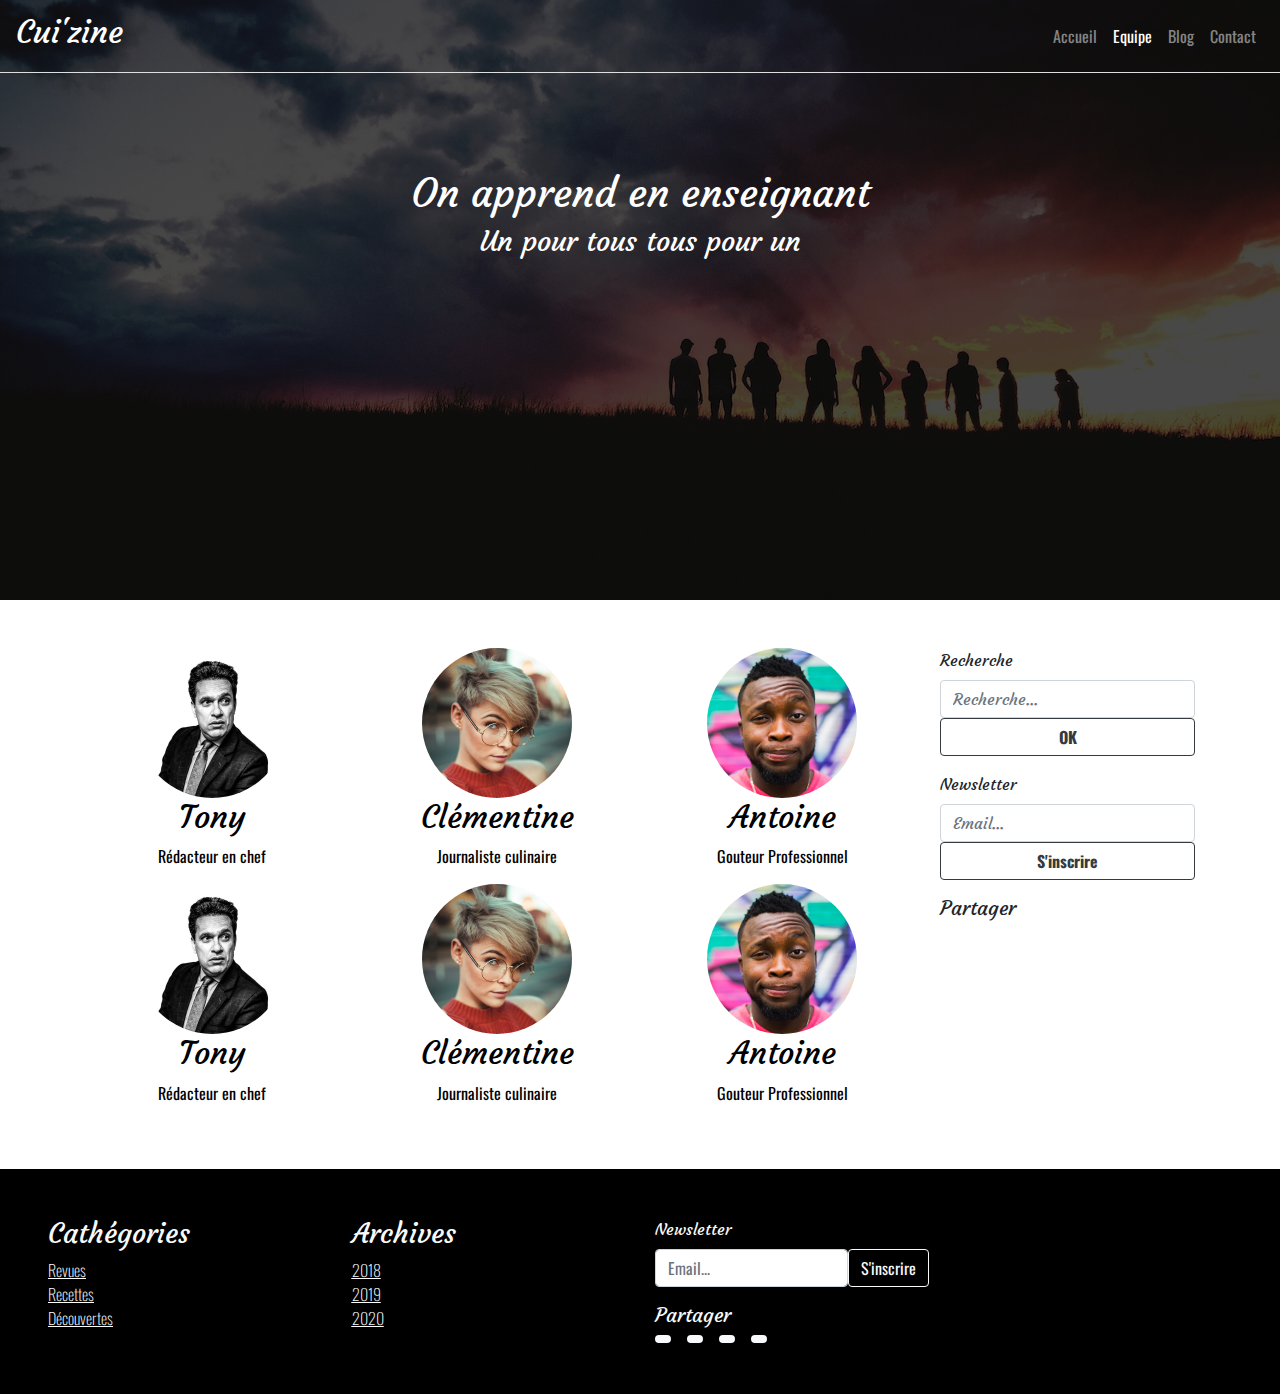
<file: exo/team.html>
<!DOCTYPE html>
<html lang="fr">

<head>
    <meta charset="UTF-8">
    <meta name="viewport" content="width=device-width, initial-scale=1.0">
    <title>Cuizine-Equipe</title>
    <link rel="stylesheet" href="./css/bootstrap.css">
    <link rel="stylesheet" href="./css/team.css">
    <link rel="stylesheet" href="./css/main.css">
    <link rel="preconnect" href="https://fonts.gstatic.com">
    <link
        href="https://fonts.googleapis.com/css2?family=Courgette&family=Oswald:wght@200;300;400;500;600;700&display=swap"
        rel="stylesheet">
    <link rel="stylesheet" href="https://use.fontawesome.com/releases/v5.15.1/css/all.css"
        integrity="sha384-vp86vTRFVJgpjF9jiIGPEEqYqlDwgyBgEF109VFjmqGmIY/Y4HV4d3Gp2irVfcrp" crossorigin="anonymous">
</head>

<body>

    <header>
        <nav class="navbar navbar-expand-lg navbar-dark bg-transparent">
            <a class="navbar-brand" href="#">
                <h2>Cui'zine</h2>
            </a>
            <button class="navbar-toggler" type="button" data-toggle="collapse" data-target="#navbarNav"
                aria-controls="navbarNav" aria-expanded="false" aria-label="Toggle navigation">
                <span class="navbar-toggler-icon"></span>
            </button>
            <div class="collapse navbar-collapse justify-content-end" id="navbarNav">
                <ul class="navbar-nav ffo">
                    <li class="nav-item">
                        <a class="nav-link" href="./index.html">Accueil</a>
                    </li>
                    <li class="nav-item active">
                        <a class="nav-link" href="./team.html">Equipe</a>
                    </li>
                    <li class="nav-item">
                        <a class="nav-link" href="#">Blog</a>
                    </li>
                    <li class="nav-item">
                        <a class="nav-link" href="./contact.html">Contact</a>
                    </li>
                </ul>
            </div>
        </nav>

        <hr class="bg-light m-0">

        <div class="container">
            <div class="row">
                <div class="col-12 p-5">
                    <div class="text-center mb-5 p-5">
                        <h1>On apprend en enseignant</h1>
                        <h3>Un pour tous tous pour un</h3>
                    </div>
                </div>
            </div>
        </div>
    </header>

    <div class="container">
        <div class="row">
            <div class="col-xl-9 col-md-12">
                <div class="row my-5">
                    <div class="col-sm-6 col-md-4 ffo text-center">
                        <a href="#">
                            <img src="./img/team/tony.jpg" alt="">
                            <h2 class="ffc">Tony</h2>
                            <p>Rédacteur en chef</p>
                        </a>
                    </div>
                    <div class="col-sm-6 col-md-4 ffo text-center">
                        <a href="#" class="">
                            <img src="./img/team/clementine.jpg" alt="">
                            <h2 class="ffc">Clémentine</h2>
                            <p>Journaliste culinaire</p>
                        </a>
                    </div>
                    <div class="col-sm-6 col-md-4 ffo text-center">
                        <a href="./team-member.html">
                            <img src="./img/team/antoine.jpg" alt="">
                            <h2 class="ffc">Antoine</h2>
                            <p>Gouteur Professionnel</p>
                        </a>
                    </div>
                    <div class="col-sm-6 col-md-4 ffo text-center">
                        <a href="#">
                            <img src="./img/team/tony.jpg" alt="">
                            <h2 class="ffc">Tony</h2>
                            <p>Rédacteur en chef</p>
                        </a>
                    </div>
                    <div class="col-sm-6 col-md-4 ffo text-center">
                        <a href="#">
                            <img src="./img/team/clementine.jpg" alt="">
                            <h2 class="ffc">Clémentine</h2>
                            <p>Journaliste culinaire</p>
                        </a>
                    </div>
                    <div class="col-sm-6 col-md-4 ffo text-center">
                        <a href="./team-member.html">
                            <img src="./img/team/antoine.jpg" alt="">
                            <h2 class="ffc">Antoine</h2>
                            <p>Gouteur Professionnel</p>
                        </a>
                    </div>
                </div>
            </div>

            <div class="d-none d-xl-block col-xl-3">

                <div class="mt-5">

                    <form class="ffc">
                        <div class="form-group">
                            <label for="text">Recherche</label>
                            <input type="text" class="form-control" placeholder="Recherche...">
                            <button type="button"
                                class="btn btn-outline-dark btn-block ffo font-weight-bold">OK</button>
                        </div>

                        <div class=" form-group">
                            <label for="exampleInputEmail1">Newsletter</label>
                            <input type="email" class="form-control" id="exampleInputEmail1" placeholder="Email...">
                            <button type="button"
                                class="btn btn-outline-dark btn-block ffo font-weight-bold ">S'inscrire</button>
                        </div>

                        <div>
                            <h5>Partager</h5>
                            <a class="text-reset mx-3" href="#"><i class="fab fa-facebook-square "></i></a>
                            <a class="text-reset mr-3" href="#"><i class="fab fa-instagram"></i></a>
                            <a class="text-reset mr-3" href="#"><i class="fab fa-youtube"></i></a>
                            <a class="text-reset" href="#"><i class="fab fa-twitter"></i></a>
                        </div>
                    </form>

                </div>

            </div>
        </div>
    </div>

    <footer>
        <div class="container-fluid bg-noir text-light ffc p-5">
            <div class="row">
                <div class="col-12 col-md-3">
                    <h3>Cathégories</h3>
                    <ul class="ffo list">
                        <li><a class="list" href="./index.html">Revues</a></li>
                        <li><a class="list" href="./index-2.html">Recettes</a></li>
                        <li><a class="list" href="">Découvertes</a></li>
                    </ul>
                </div>
                <div class="col-12 col-md-3">
                    <h3>Archives</h3>
                    <ul class="ffo list">
                        <li><a class="list" href="">2018</a></li>
                        <li><a class="list" href="">2019</a></li>
                        <li><a class="list" href="">2020</a></li>
                    </ul>
                </div>
                <div class="col-8 col-sm-5 col-md-3">
                    <form class="ffc">

                        <label for="exampleInputEmail1">Newsletter</label>
                        <div class=" form-group d-flex">
                            <input type="email" class="ffo form-control" id="exampleInputEmail1" placeholder="Email...">
                            <button type="button" class="btn btn-outline-light ffo">S'inscrire</button>
                        </div>

                        <h5>Partager</h5>
                        <div class="d-flex">

                            <div class="mr-3 py-1 px-2 bg-light rounded">
                                <a class="text-noir" href="#"><i class="fab fa-facebook-square "></i></a>
                            </div>

                            <div class="mr-3 py-1 px-2 bg-light rounded">
                                <a class="text-noir" href="#"><i class="fab fa-instagram"></i></a>
                            </div>

                            <div class="mr-3 py-1 px-2 bg-light rounded">
                                <a class="text-noir" href="#"><i class="fab fa-youtube"></i></a>
                            </div>

                            <div class="py-1 px-2 bg-light rounded">
                                <a class="text-noir" href="#"><i class="fab fa-twitter"></i></a>
                            </div>
                        </div>
                    </form>
                </div>
            </div>
        </div>
    </footer>

    <script src="https://code.jquery.com/jquery-3.5.1.slim.min.js"
        integrity="sha384-DfXdz2htPH0lsSSs5nCTpuj/zy4C+OGpamoFVy38MVBnE+IbbVYUew+OrCXaRkfj"
        crossorigin="anonymous"></script>
    <script src="https://cdn.jsdelivr.net/npm/bootstrap@4.5.3/dist/js/bootstrap.bundle.min.js"
        integrity="sha384-ho+j7jyWK8fNQe+A12Hb8AhRq26LrZ/JpcUGGOn+Y7RsweNrtN/tE3MoK7ZeZDyx"
        crossorigin="anonymous"></script>
</body>

</html>
</file>
<file: exo/css/homepage.css>
header{
    background:linear-gradient(0deg, rgba(0,0,0,0.7), rgba(0, 0, 0, 0.7)),url(../img/header.jpg) no-repeat center;
    color: white;
    font-family: 'Courgette', cursive;
    background-size: cover;
}

.header-logo{
    width: 70px;
}
</file>
<file: exo/css/main.css>
header{
    height: 600px;
}

.list{
    text-decoration: underline;
    color: #fff;
    list-style: none;
    margin-left: -20px;
    font-weight: lighter;
}

.list:hover{
    text-decoration: underline;
    color: gray;
}

.ffc{
    font-family: 'Courgette', cursive;
}

.ffo{
    font-family: 'Oswald', sans-serif;
}

.bg-noir{
    background-color: black;
}

.text-noir{
    color: #000000;
}
</file>
<file: exo/css/contact.css>
header{
    background:linear-gradient(0deg, rgba(0,0,0,0.7), rgba(0, 0, 0, 0.7)),url(../img/header.jpg) no-repeat center;
    color: white;
    font-family: 'Courgette', cursive;
    background-size: cover;
}

.header-logo{
    width: 70px;
}

.mapouter {
    position: relative;
    object-fit: cover;
    width: 100%;
}

.gmap_canvas {
    overflow: hidden;
    background: none !important;
    width: 100%;
}

#gmap_canvas {
    overflow: hidden;
    background: none !important;
    width: 100%;
}
</file>
<file: exo/css/recette.css>
header{
    background:linear-gradient(0deg, rgba(0,0,0,0.7), rgba(0, 0, 0, 0.7)),url(../img/recipes/paella/paella-header.jpg) no-repeat center;
    color: white;
    font-family: 'Courgette', cursive;
    background-size: cover;
}

.bad{
    font-weight: 300;
    font-size: 19px;
    font-family: 'Oswald', sans-serif;
}
.etape h5{
    font-family: 'Courgette', cursive;
}

.etape p{
    font-size: 18px;
}

.des{
    position: absolute;
    bottom:-16px;
    left: 15px;
    padding: 3px;
    font-weight: 300;
    color: black;
    background-color: grey;
    font-family: 'Oswald', sans-serif;
}
</file>
<file: exo/css/team-member.css>
header{
    background:linear-gradient(0deg, rgba(0,0,0,0.7), rgba(0, 0, 0, 0.7)),url(../img/team/team.jpg) no-repeat center;
    color: white;
    font-family: 'Courgette', cursive;
    background-size: cover;
}

.header-logo{
    width: 70px;
}

img{
    border-radius: 50%;
    width: 350px;
}
</file>
<file: exo/css/team.css>
header{
    background:linear-gradient(0deg, rgba(0,0,0,0.7), rgba(0, 0, 0, 0.7)),url(../img/team/team.jpg) no-repeat center;
    color: white;
    font-family: 'Courgette', cursive;
    background-size: cover;
}

.header-logo{
    width: 70px;
}

img{
    width: 150px;
    border-radius: 50%;
}

a{
    color: #000000;
}
a:hover{
    color: pink;
}
</file>
